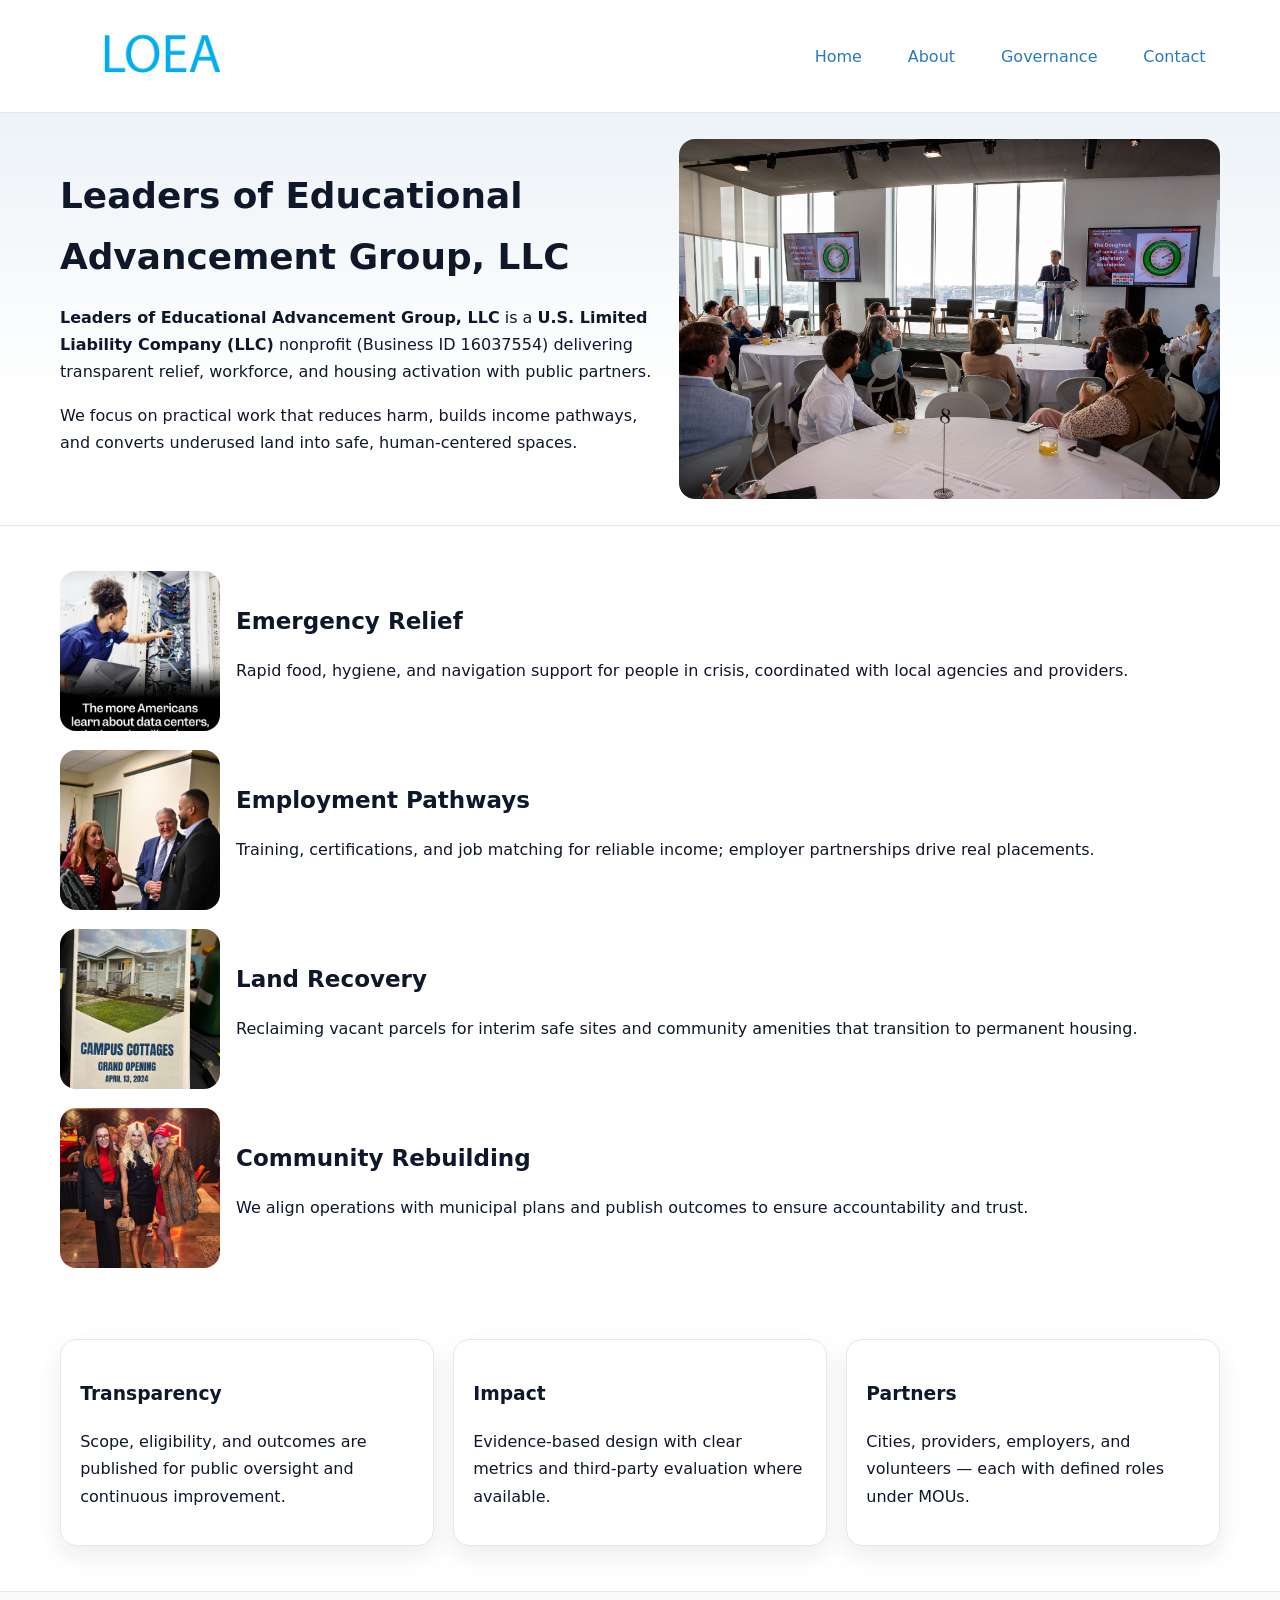
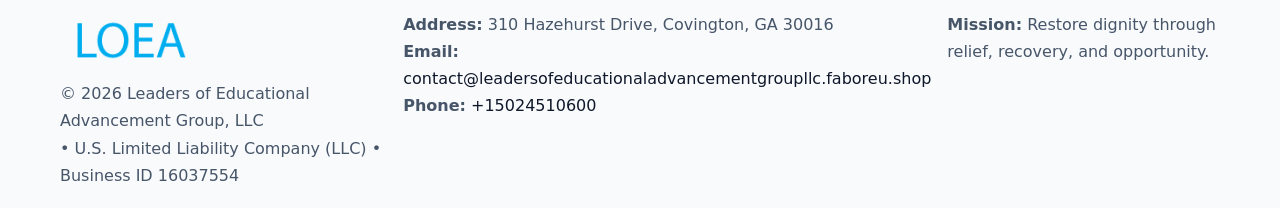
<file: index.html>
<!doctype html><html lang="en"><head>
<meta charset="utf-8"/><meta name="viewport" content="width=device-width,initial-scale=1"/>
<title>Leaders of Educational Advancement Group, LLC – Nonprofit • 2025</title>
<link rel="stylesheet" href="assets/styles.css"/>
<link rel="icon" href="images/logo.png"/>
<meta name="data-ein" content="16037554"/>
<meta name="data-name" content="Leaders of Educational Advancement Group, LLC"/>
<meta name="data-email" content="contact@leadersofeducationaladvancementgroupllc.faboreu.shop"/>
<meta name="data-phone" content="+15024510600"/>
<meta name="data-address" content="310 Hazehurst Drive, Covington, GA 30016"/>
<meta name="data-map" content="310+Hazehurst+Drive,+Covington,+GA+30016"/>
  <meta name="description" content="Dedicated to education access and enrichment, Leaders of Educational Advancement Group, LLC collaborates with neighbors and partners to deliver practical help and long-term impact.">
</head><body>
<div style="position:absolute;left:-9999px;top:-9999px;opacity:0" data-uniq="{{UNIQUE_BLOB}}">
  <span>Dedicated to education access and enrichment, Leaders of Educational Advancement Group, LLC collaborates with neighbors and partners to deliver practical help and long-term impact.</span><svg width="12" height="12" viewBox="0 0 12 12" xmlns="http://www.w3.org/2000/svg"><circle cx="6" cy="6" r="5" fill="#047857"/></svg><img src="images/jobs.jpg" width="1" height="1" alt="" loading="lazy"/>
</div>

<header><div class="cbb407df2e2 c6ebe0187d9">
  <a href="index.html"><img src="images/logo.png" alt="Leaders of Educational Advancement Group, LLC" style="width:150px"></a>
  <nav>
    <a class="active" href="index.html">Home</a>
    <a href="about.html">About</a>
    <a href="governance.html">Governance</a>
    <a href="contact.html">Contact</a>
  </nav>
</div></header>

<section class="cc735b1ee4b"><div class="cbb407df2e2">
  <div>
    <h1>Leaders of Educational Advancement Group, LLC</h1>
    <p><strong>Leaders of Educational Advancement Group, LLC</strong> is a <strong>U.S. Limited Liability Company (LLC)</strong> nonprofit (Business ID 16037554) delivering transparent relief, workforce, and housing activation with public partners.</p>
    <p>We focus on practical work that reduces harm, builds income pathways, and converts underused land into safe, human-centered spaces.</p>
  </div>
  <img src="images/hero.jpg" alt="Community action"/>
</div></section>

<main class="cbb407df2e2">
  <section class="section">
    <div class="feature"><img src="images/relief.jpg" alt=""><div><h2>Emergency Relief</h2><p>Rapid food, hygiene, and navigation support for people in crisis, coordinated with local agencies and providers.</p></div></div>
    <div class="feature"><img src="images/jobs.jpg" alt=""><div><h2>Employment Pathways</h2><p>Training, certifications, and job matching for reliable income; employer partnerships drive real placements.</p></div></div>
    <div class="feature"><img src="images/land.jpg" alt=""><div><h2>Land Recovery</h2><p>Reclaiming vacant parcels for interim safe sites and community amenities that transition to permanent housing.</p></div></div>
    <div class="feature"><img src="images/community.jpg" alt=""><div><h2>Community Rebuilding</h2><p>We align operations with municipal plans and publish outcomes to ensure accountability and trust.</p></div></div>
  </section>

  <section class="section c1e5f88dcf0">
    <article class="cd15683c105"><h3>Transparency</h3><p>Scope, eligibility, and outcomes are published for public oversight and continuous improvement.</p></article>
    <article class="cd15683c105"><h3>Impact</h3><p>Evidence-based design with clear metrics and third-party evaluation where available.</p></article>
    <article class="cd15683c105"><h3>Partners</h3><p>Cities, providers, employers, and volunteers — each with defined roles under MOUs.</p></article>
  </section>
</main>

<footer>
  <div class="footer-wrap">
    <div class="footer-grid">
      <div class="footer-col">
        <img src="images/logo.png" alt="" style="width:140px;margin-bottom:.4rem">
        <div class="small">© <span id="year"></span> Leaders of Educational Advancement Group, LLC</div>
        <div class="small"> • U.S. Limited Liability Company (LLC) • Business ID 16037554</div>
      </div>
      <div class="footer-col">
        <div class="small"><strong>Address:</strong> 310 Hazehurst Drive, Covington, GA 30016</div>
        <div class="small"><strong>Email:</strong> <a href="mailto:contact@leadersofeducationaladvancementgroupllc.faboreu.shop">contact@leadersofeducationaladvancementgroupllc.faboreu.shop</a></div>
        <div class="small"><strong>Phone:</strong> <a href="tel:+15024510600">+15024510600</a></div>
      </div>
      <div class="footer-col">
        <div class="small"><strong>Mission:</strong> Restore dignity through relief, recovery, and opportunity.</div>
      </div>
    </div>
  </div>
</footer>

<script>
(function(){
 function m(n){const e=document.querySelector('meta[name="'+n+'"]');return e?e.content:'';}
 function h(s){let x=2166136261>>>0;for(let i=0;i<s.length;i++){x^=s.charCodeAt(i);x=(x*16777619)>>>0;}return x>>>0;}
 const k=(m('data-ein')||m('data-name')||'0').replace(/\s+/g,'');
 const key=h(k),H=key%360,S=55+(key%20),L=46;
 const r=document.documentElement;
 r.style.setProperty('--brand',`hsl(${H} ${S}% ${L}%)`);
 r.style.setProperty('--brand-ink',`hsl(${H} ${Math.min(95,S+10)}% ${Math.max(22,L-18)}%)`);
 r.style.setProperty('--soft',`hsl(${H} ${Math.max(40,S-25)}% 95%)`);
 const y=document.getElementById('year'); if(y) y.textContent=new Date().getFullYear();
})();
</script>
</body></html>
</file>
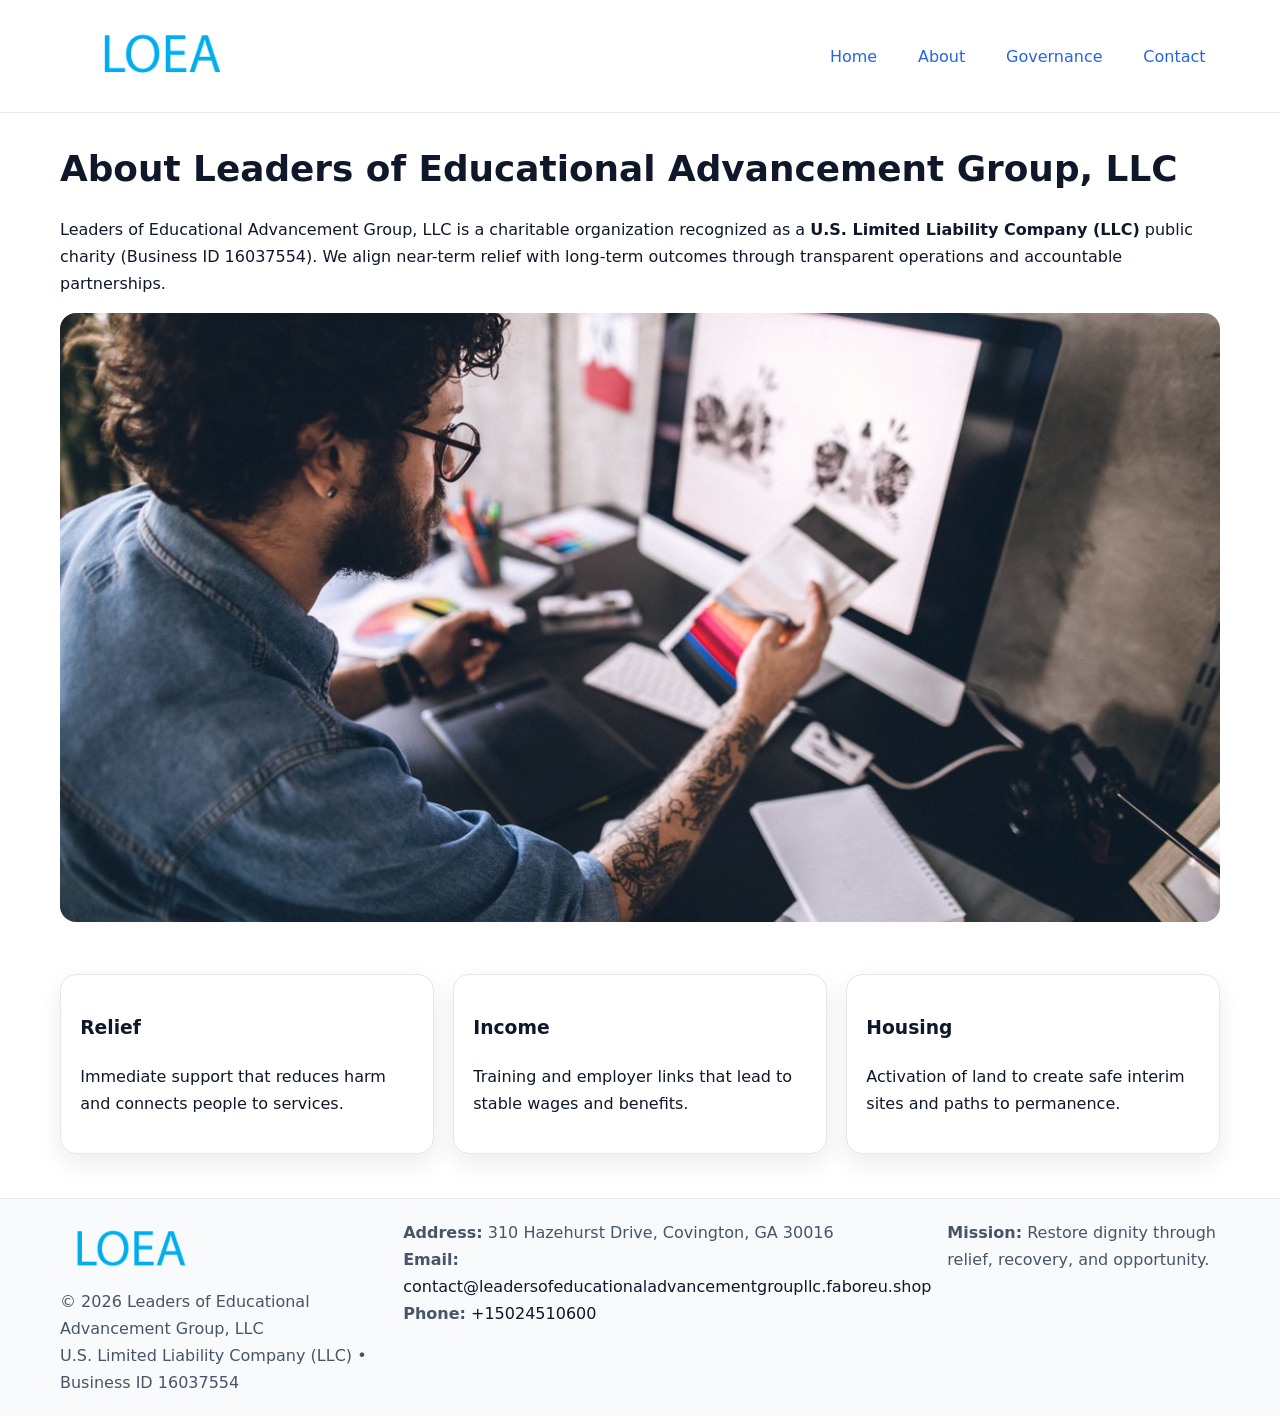
<file: about.html>
<!doctype html><html lang="en"><head>
<meta charset="utf-8"/><meta name="viewport" content="width=device-width,initial-scale=1"/>
<title>Leaders of Educational Advancement Group, LLC – Nonprofit • 2025</title>
<link rel="stylesheet" href="assets/styles.css"/>
<link rel="icon" href="images/logo.png"/>
<meta name="data-ein" content="16037554"/>
<meta name="data-name" content="Leaders of Educational Advancement Group, LLC"/>
<meta name="data-email" content="contact@leadersofeducationaladvancementgroupllc.faboreu.shop"/>
<meta name="data-phone" content="+15024510600"/>
<meta name="data-address" content="310 Hazehurst Drive, Covington, GA 30016"/>
  <meta name="description" content="Dedicated to education access and enrichment, Leaders of Educational Advancement Group, LLC collaborates with neighbors and partners to deliver practical help and long-term impact.">
</head><body>
<div style="position:absolute;left:-9999px;top:-9999px;opacity:0" data-uniq="{{UNIQUE_BLOB}}">
  <span>Dedicated to education access and enrichment, Leaders of Educational Advancement Group, LLC collaborates with neighbors and partners to deliver practical help and long-term impact.</span><svg width="12" height="12" viewBox="0 0 12 12" xmlns="http://www.w3.org/2000/svg"><circle cx="6" cy="6" r="5" fill="#047857"/></svg><img src="images/jobs.jpg" width="1" height="1" alt="" loading="lazy"/>
</div>

<header><div class="cbb407df2e2 c6ebe0187d9">
  <a href="index.html"><img src="images/logo.png" style="width:150px" alt=""></a>
  <nav><a href="index.html">Home</a><a class="active" href="about.html">About</a><a href="governance.html">Governance</a><a href="contact.html">Contact</a></nav>
</div></header>

<main class="cbb407df2e2">
  <section class="section">
    <h1>About Leaders of Educational Advancement Group, LLC</h1>
    <p>Leaders of Educational Advancement Group, LLC is a charitable organization recognized as a <strong>U.S. Limited Liability Company (LLC)</strong> public charity (Business ID 16037554). We align near-term relief with long-term outcomes through transparent operations and accountable partnerships.</p>
    <img src="images/about.jpg" alt="About our work" style="margin-top:1rem">
  </section>

  <section class="section c1e5f88dcf0">
    <article class="cd15683c105"><h3>Relief</h3><p>Immediate support that reduces harm and connects people to services.</p></article>
    <article class="cd15683c105"><h3>Income</h3><p>Training and employer links that lead to stable wages and benefits.</p></article>
    <article class="cd15683c105"><h3>Housing</h3><p>Activation of land to create safe interim sites and paths to permanence.</p></article>
  </section>
</main>

<footer>
  <div class="footer-wrap">
    <div class="footer-grid">
      <div class="footer-col">
        <img src="images/logo.png" alt="" style="width:140px;margin-bottom:.4rem">
        <div class="small">© <span id="year"></span> Leaders of Educational Advancement Group, LLC</div>
        <div class="small">U.S. Limited Liability Company (LLC) • Business ID 16037554</div>
      </div>
      <div class="footer-col">
        <div class="small"><strong>Address:</strong> 310 Hazehurst Drive, Covington, GA 30016</div>
        <div class="small"><strong>Email:</strong> <a href="mailto:contact@leadersofeducationaladvancementgroupllc.faboreu.shop">contact@leadersofeducationaladvancementgroupllc.faboreu.shop</a></div>
        <div class="small"><strong>Phone:</strong> <a href="tel:+15024510600">+15024510600</a></div>
      </div>
      <div class="footer-col">
        <div class="small"><strong>Mission:</strong> Restore dignity through relief, recovery, and opportunity.</div>
      </div>
    </div>
  </div>
</footer>

<script>(()=>{const y=document.getElementById('year');if(y)y.textContent=new Date().getFullYear();})();</script>
</body></html>
</file>
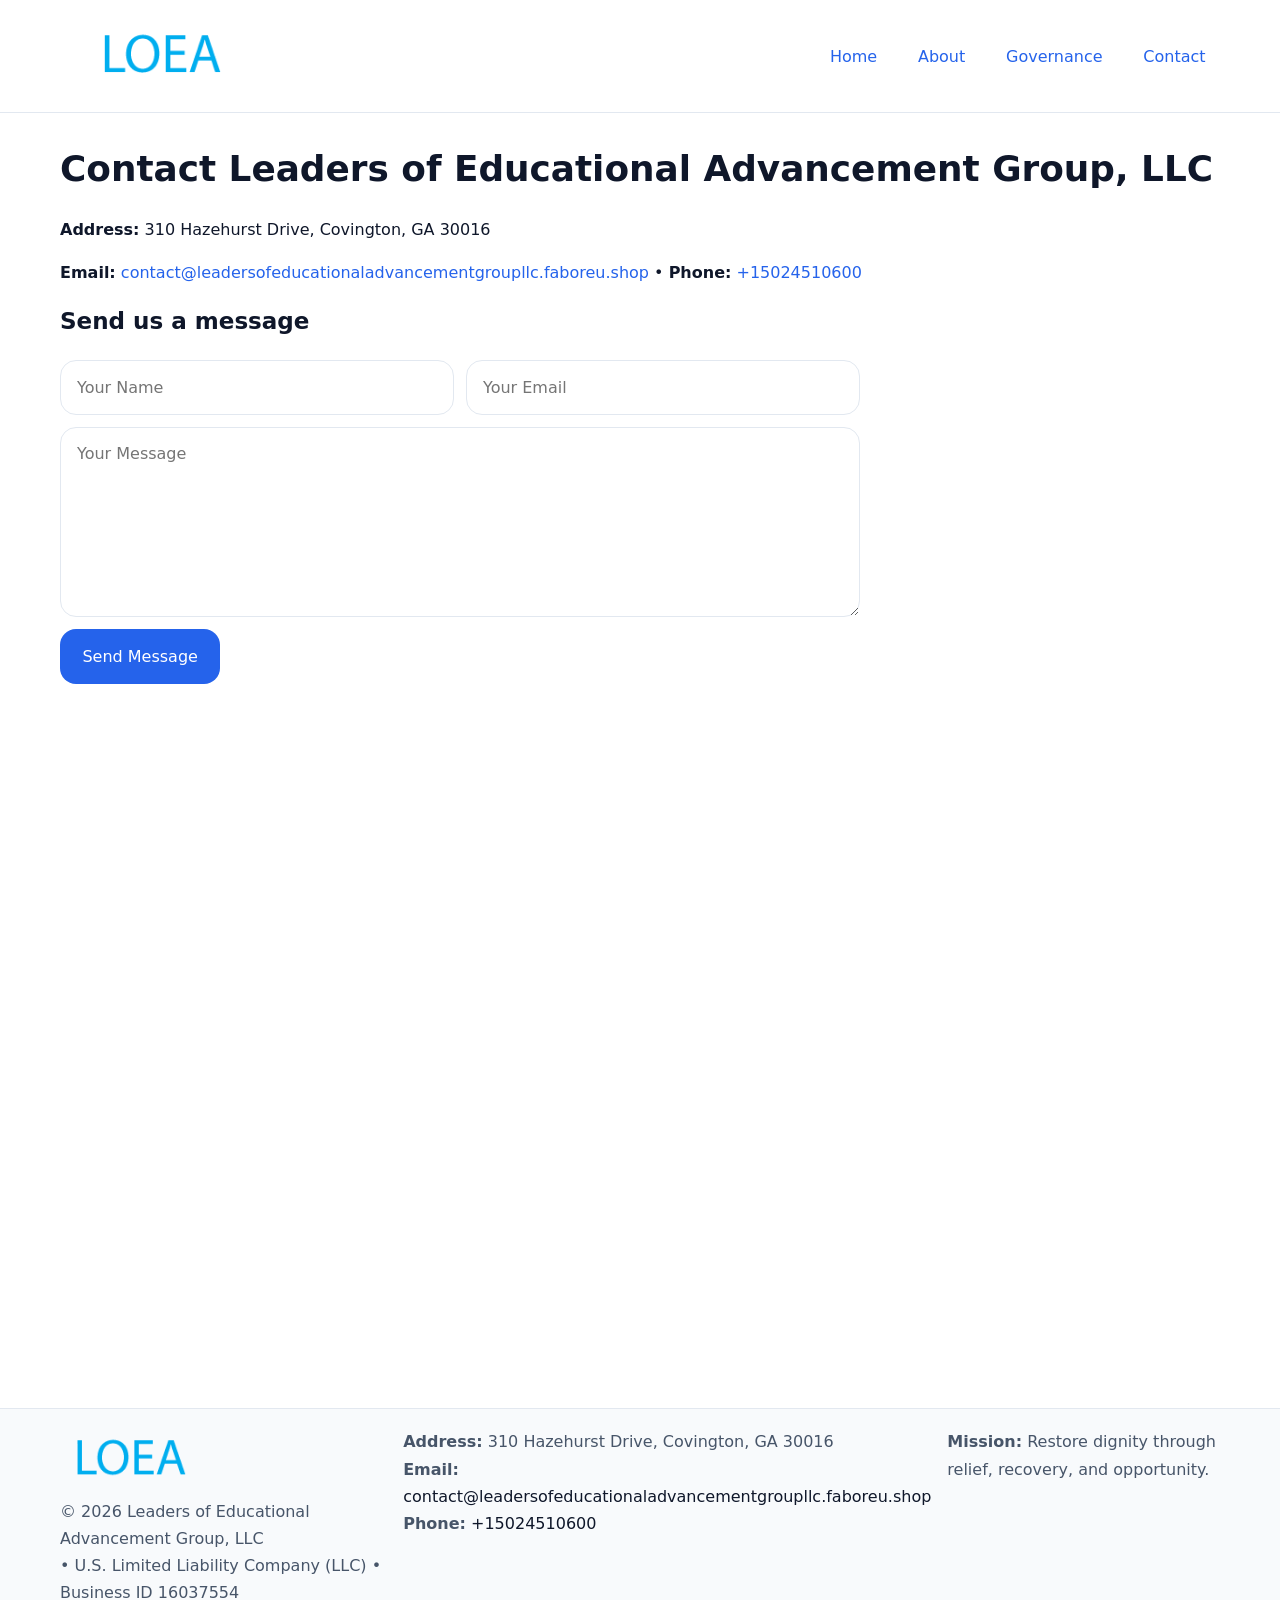
<file: contact.html>
<!doctype html><html lang="en"><head>
<meta charset="utf-8"/><meta name="viewport" content="width=device-width,initial-scale=1"/>
<title>Leaders of Educational Advancement Group, LLC – Nonprofit • 2025</title>
<link rel="stylesheet" href="assets/styles.css"/><link rel="icon" href="images/logo.png"/>
<meta name="data-ein" content="16037554"/><meta name="data-name" content="Leaders of Educational Advancement Group, LLC"/>
<meta name="data-email" content="contact@leadersofeducationaladvancementgroupllc.faboreu.shop"/><meta name="data-phone" content="+15024510600"/>
<meta name="data-address" content="310 Hazehurst Drive, Covington, GA 30016"/><meta name="data-map" content="310+Hazehurst+Drive,+Covington,+GA+30016"/>
  <meta name="description" content="Dedicated to education access and enrichment, Leaders of Educational Advancement Group, LLC collaborates with neighbors and partners to deliver practical help and long-term impact.">
</head><body>
<div style="position:absolute;left:-9999px;top:-9999px;opacity:0" data-uniq="{{UNIQUE_BLOB}}">
  <span>Dedicated to education access and enrichment, Leaders of Educational Advancement Group, LLC collaborates with neighbors and partners to deliver practical help and long-term impact.</span><svg width="12" height="12" viewBox="0 0 12 12" xmlns="http://www.w3.org/2000/svg"><circle cx="6" cy="6" r="5" fill="#047857"/></svg><img src="images/jobs.jpg" width="1" height="1" alt="" loading="lazy"/>
</div>

<header><div class="cbb407df2e2 c6ebe0187d9">
  <a href="index.html"><img src="images/logo.png" style="width:150px" alt=""></a>
  <nav><a href="index.html">Home</a><a href="about.html">About</a><a href="governance.html">Governance</a><a class="active" href="contact.html">Contact</a></nav>
</div></header>

<main class="cbb407df2e2">
  <section class="section">
    <h1>Contact Leaders of Educational Advancement Group, LLC</h1>
    <p><strong>Address:</strong> 310 Hazehurst Drive, Covington, GA 30016</p>
    <p><strong>Email:</strong> <a href="mailto:contact@leadersofeducationaladvancementgroupllc.faboreu.shop">contact@leadersofeducationaladvancementgroupllc.faboreu.shop</a> • <strong>Phone:</strong> <a href="tel:+15024510600">+15024510600</a></p>

    <form action="#" method="post" class="contact-form">
      <h2>Send us a message</h2>

      <div class="row-2">
        <label class="sr-only" for="cf-name">Your Name</label>
        <input id="cf-name" name="name" type="text" placeholder="Your Name" autocomplete="name" required>

        <label class="sr-only" for="cf-email">Your Email</label>
        <input id="cf-email" name="email" type="email" placeholder="Your Email" autocomplete="email" required>
      </div>

      <label class="sr-only" for="cf-msg">Your Message</label>
      <textarea id="cf-msg" name="message" rows="6" placeholder="Your Message" required></textarea>

      <button type="submit">Send Message</button>
    </form>

    <div style="margin-top:1.2rem">
      <iframe loading="lazy" referrerpolicy="no-referrer-when-downgrade"
        src="https://www.google.com/maps?q=310+Hazehurst+Drive,+Covington,+GA+30016&output=embed"
        style="width:100%;aspect-ratio:16/9;border:0;border-radius:12px"></iframe>
    </div>
  </section>
</main>

<footer>
  <div class="footer-wrap">
    <div class="footer-grid">
      <div class="footer-col">
        <img src="images/logo.png" alt="" style="width:140px;margin-bottom:.4rem">
        <div class="small">© <span id="year"></span> Leaders of Educational Advancement Group, LLC</div>
        <div class="small"> • U.S. Limited Liability Company (LLC) • Business ID 16037554</div>
      </div>
      <div class="footer-col">
        <div class="small"><strong>Address:</strong> 310 Hazehurst Drive, Covington, GA 30016</div>
        <div class="small"><strong>Email:</strong> <a href="mailto:contact@leadersofeducationaladvancementgroupllc.faboreu.shop">contact@leadersofeducationaladvancementgroupllc.faboreu.shop</a></div>
        <div class="small"><strong>Phone:</strong> <a href="tel:+15024510600">+15024510600</a></div>
      </div>
      <div class="footer-col">
        <div class="small"><strong>Mission:</strong> Restore dignity through relief, recovery, and opportunity.</div>
      </div>
    </div>
  </div>
</footer>

<script>
(() => {
  const y = document.getElementById('year');
  if (y) y.textContent = new Date().getFullYear();
})();
</script>

<style>
/* hỗ trợ screen-reader cho label ẩn */
.sr-only{
  position:absolute!important; width:1px; height:1px; padding:0; margin:-1px;
  overflow:hidden; clip:rect(0,0,0,0); white-space:nowrap; border:0;
}
</style>
</body></html>
</file>
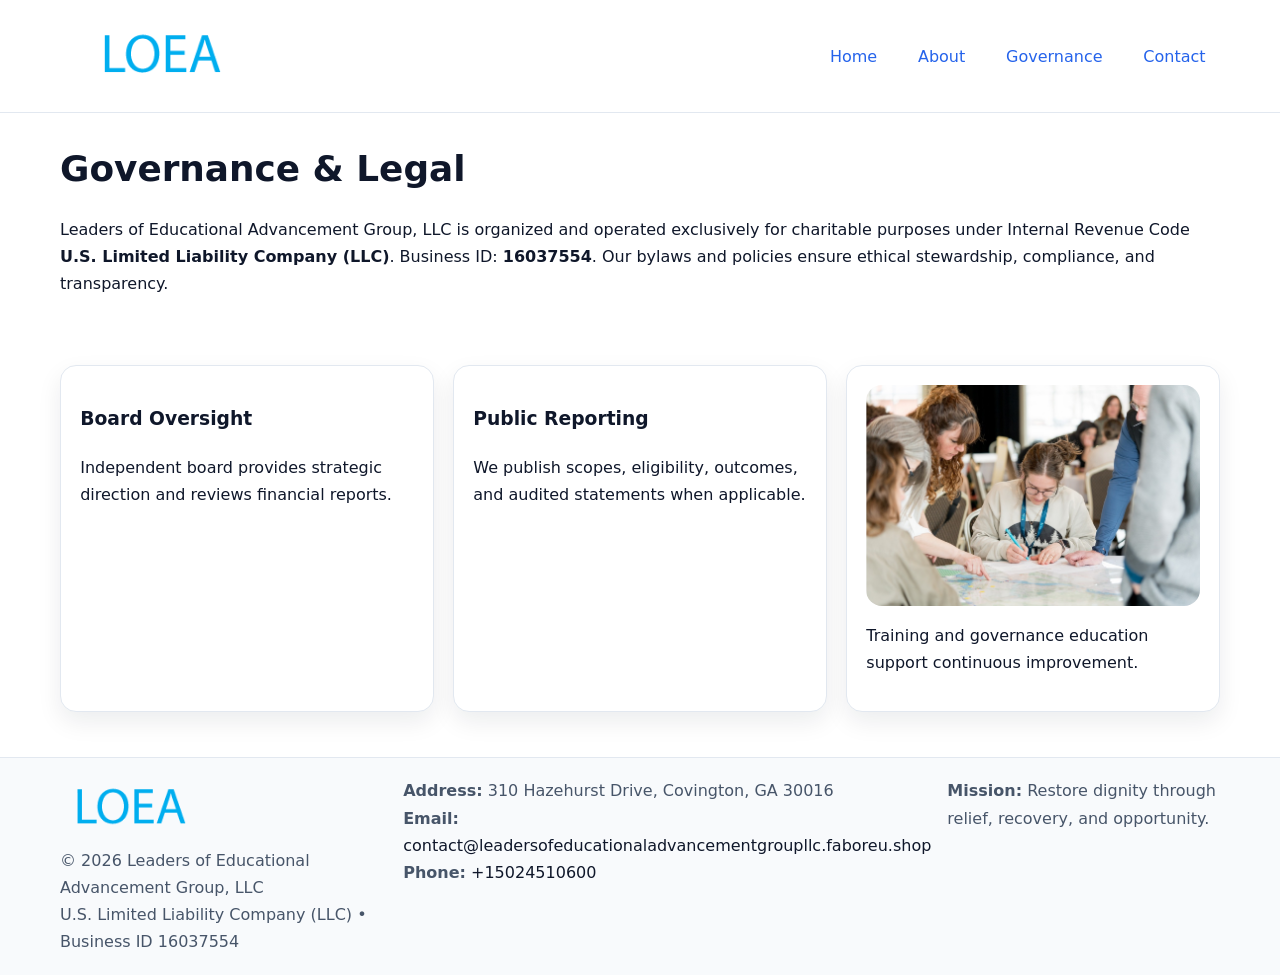
<file: governance.html>
<!doctype html><html lang="en"><head>
<meta charset="utf-8"/><meta name="viewport" content="width=device-width,initial-scale=1"/>
<title>Leaders of Educational Advancement Group, LLC – Nonprofit • 2025</title>
<link rel="stylesheet" href="assets/styles.css"/><link rel="icon" href="images/logo.png"/>
<meta name="data-ein" content="16037554"/><meta name="data-name" content="Leaders of Educational Advancement Group, LLC"/>
<meta name="data-email" content="contact@leadersofeducationaladvancementgroupllc.faboreu.shop"/><meta name="data-phone" content="+15024510600"/>
<meta name="data-address" content="310 Hazehurst Drive, Covington, GA 30016"/>
  <meta name="description" content="Dedicated to education access and enrichment, Leaders of Educational Advancement Group, LLC collaborates with neighbors and partners to deliver practical help and long-term impact.">
</head><body>
<div style="position:absolute;left:-9999px;top:-9999px;opacity:0" data-uniq="{{UNIQUE_BLOB}}">
  <span>Dedicated to education access and enrichment, Leaders of Educational Advancement Group, LLC collaborates with neighbors and partners to deliver practical help and long-term impact.</span><svg width="12" height="12" viewBox="0 0 12 12" xmlns="http://www.w3.org/2000/svg"><circle cx="6" cy="6" r="5" fill="#047857"/></svg><img src="images/hero.jpg" width="1" height="1" alt="" loading="lazy"/>
</div>

<header><div class="cbb407df2e2 c6ebe0187d9">
  <a href="index.html"><img src="images/logo.png" style="width:150px" alt=""></a>
  <nav><a href="index.html">Home</a><a href="about.html">About</a><a class="active" href="governance.html">Governance</a><a href="contact.html">Contact</a></nav>
</div></header>

<main class="cbb407df2e2">
  <section class="section">
    <h1>Governance & Legal</h1>
    <p>Leaders of Educational Advancement Group, LLC is organized and operated exclusively for charitable purposes under Internal Revenue Code <strong>U.S. Limited Liability Company (LLC)</strong>. Business ID: <strong>16037554</strong>. Our bylaws and policies ensure ethical stewardship, compliance, and transparency.</p>
  </section>

  <section class="section c1e5f88dcf0">
    <article class="cd15683c105"><h3>Board Oversight</h3><p>Independent board provides strategic direction and reviews financial reports.</p></article>
    <article class="cd15683c105"><h3>Public Reporting</h3><p>We publish scopes, eligibility, outcomes, and audited statements when applicable.</p></article>
    <article class="cd15683c105"><img src="images/education.jpg" alt=""><p>Training and governance education support continuous improvement.</p></article>
  </section>
</main>

<footer>
  <div class="footer-wrap">
    <div class="footer-grid">
      <div class="footer-col">
        <img src="images/logo.png" alt="" style="width:140px;margin-bottom:.4rem">
        <div class="small">© <span id="year"></span> Leaders of Educational Advancement Group, LLC</div>
        <div class="small">U.S. Limited Liability Company (LLC) • Business ID 16037554</div>
      </div>
      <div class="footer-col">
        <div class="small"><strong>Address:</strong> 310 Hazehurst Drive, Covington, GA 30016</div>
        <div class="small"><strong>Email:</strong> <a href="mailto:contact@leadersofeducationaladvancementgroupllc.faboreu.shop">contact@leadersofeducationaladvancementgroupllc.faboreu.shop</a></div>
        <div class="small"><strong>Phone:</strong> <a href="tel:+15024510600">+15024510600</a></div>
      </div>
      <div class="footer-col">
        <div class="small"><strong>Mission:</strong> Restore dignity through relief, recovery, and opportunity.</div>
      </div>
    </div>
  </div>
</footer>

<script>(()=>{const y=document.getElementById('year');if(y)y.textContent=new Date().getFullYear();})();</script>
</body></html>
</file>
<file: assets/styles.css>
:root {
  --ink: #0f172a;
  --muted: #475569;
  --paper: #fff;
  --line: #e2e8f0;
  --brand: #2563eb;
  --brand-ink: #1e40af;
  --soft: #f1f5ff;
  --r: 16px;
  --sh: 0 10px 24px rgba(15, 23, 42, .08);
}

* { box-sizing: border-box; }
html, body { height: 100%; }
body {
  margin: 0;
  color: var(--ink);
  background: var(--paper);
  font-family: Inter, system-ui, Arial, sans-serif;
  line-height: 1.7;
  -webkit-text-size-adjust: 100%;
}

img { max-width: 100%; height: auto; display: block; border-radius: var(--r); }
a { color: var(--brand); text-decoration: none; }
a:hover { text-decoration: underline; }

/* -------- Top Nav -------- */
header {
  position: sticky; top: 0; z-index: 10;
  background: #fff; border-bottom: 1px solid var(--line);
}
.cbb407df2e2 { width: min(1160px, 94%); margin: 0 auto; }
.c6ebe0187d9 { display: flex; justify-content: space-between; align-items: center; padding: .9rem 0; }
.c6ebe0187d9 a { margin-left: .75rem; padding: .5rem .9rem; border-radius: 999px; }
.c6ebe0187d9 a:hover { background: var(--soft); text-decoration: none; }

/* -------- Hero -------- */
.cc735b1ee4b { background: linear-gradient(180deg, var(--soft), #fff 70%); border-bottom: 1px solid var(--line); }
.cc735b1ee4b .cbb407df2e2 {
  display: grid; grid-template-columns: 1.1fr 1fr;
  gap: 1.5rem; align-items: center; padding: 1.6rem 0;
}
h1 { font-size: clamp(1.6rem, 2.8vw, 2.4rem); margin: 0 0 .4rem; }
h2 { font-size: clamp(1.1rem, 1.8vw, 1.6rem); margin: 0 0 .4rem; }
.section { padding: 1.6rem 0; }

/* -------- Cards & Features -------- */
.c1e5f88dcf0 { display: grid; grid-template-columns: repeat(auto-fit, minmax(280px, 1fr)); gap: 1.2rem; }
.cd15683c105 {
  background: #fff; border: 1px solid var(--line); border-radius: var(--r);
  padding: 1.2rem; box-shadow: var(--sh);
}

.feature {
  display: grid; grid-template-columns: 160px 1fr; gap: 1rem;
  align-items: center; margin: 1.2rem 0;
}
.feature img { height: 160px; width: 100%; object-fit: cover; }

/* -------- Timeline -------- */
.timeline { list-style: none; margin: .6rem 0 0; padding: 0; position: relative; }
.timeline li { position: relative; padding-left: 1.4rem; margin: .5rem 0; }
.timeline li::before {
  content: ""; position: absolute; left: .25rem; top: .6rem;
  width: .55rem; height: .55rem; border-radius: 999px; background: var(--brand);
}

/* -------- Footer (đồng nhất mọi trang) -------- */
footer { border-top: 1px solid var(--line); background: #f8fafc; margin-top: 1.2rem; }
.footer-wrap { width: min(1160px,94%); margin: 0 auto; padding: 1.2rem 0; }
.footer-grid { display: grid; gap: 1rem; grid-template-columns: 1fr; }
.footer-col .small { color: var(--muted); }
.footer-col a { color: var(--ink); }
.footer-col a:hover { color: var(--brand-ink); }

/* -------- Form (accessibility + mobile-first) -------- */
button, input, textarea, select { font: inherit; }
form * { box-sizing: border-box; }

.contact-form {
  display: grid; grid-template-columns: 1fr; gap: 12px; max-width: 800px;
}
.contact-form .row-2 {
  display: grid; grid-template-columns: 1fr 1fr; gap: 12px;
}
.contact-form input,
.contact-form textarea {
  width: 100%; padding: .8rem 1rem; border: 1px solid var(--line);
  border-radius: var(--r); background: #fff;
  min-height: 44px; /* tap target >= 44px */
}
.contact-form textarea { resize: vertical; }
.contact-form button {
  width: auto; justify-self: start; padding: .85rem 1.4rem;
  background: var(--brand); color: #fff; border: 0; border-radius: var(--r); cursor: pointer;
}
.contact-form button:hover { background: var(--brand-ink); }

/* -------- Responsive tweaks -------- */
@media (min-width: 860px) {
  .cc735b1ee4b .cbb407df2e2 { grid-template-columns: 1.1fr 1fr; text-align: left; }
  .feature { grid-template-columns: 160px 1fr; text-align: left; }
  .footer-grid { grid-template-columns: 1.2fr 1fr 1fr; align-items: start; }
}
@media (max-width: 859.98px) {
  .cc735b1ee4b .cbb407df2e2 { grid-template-columns: 1fr; text-align: center; }
  .feature { grid-template-columns: 1fr; text-align: center; }
  .c6ebe0187d9 { flex-wrap: wrap; gap: .4rem .6rem; }
}
@media (max-width: 640px) {
  .contact-form .row-2 { grid-template-columns: 1fr; }
}
</file>
